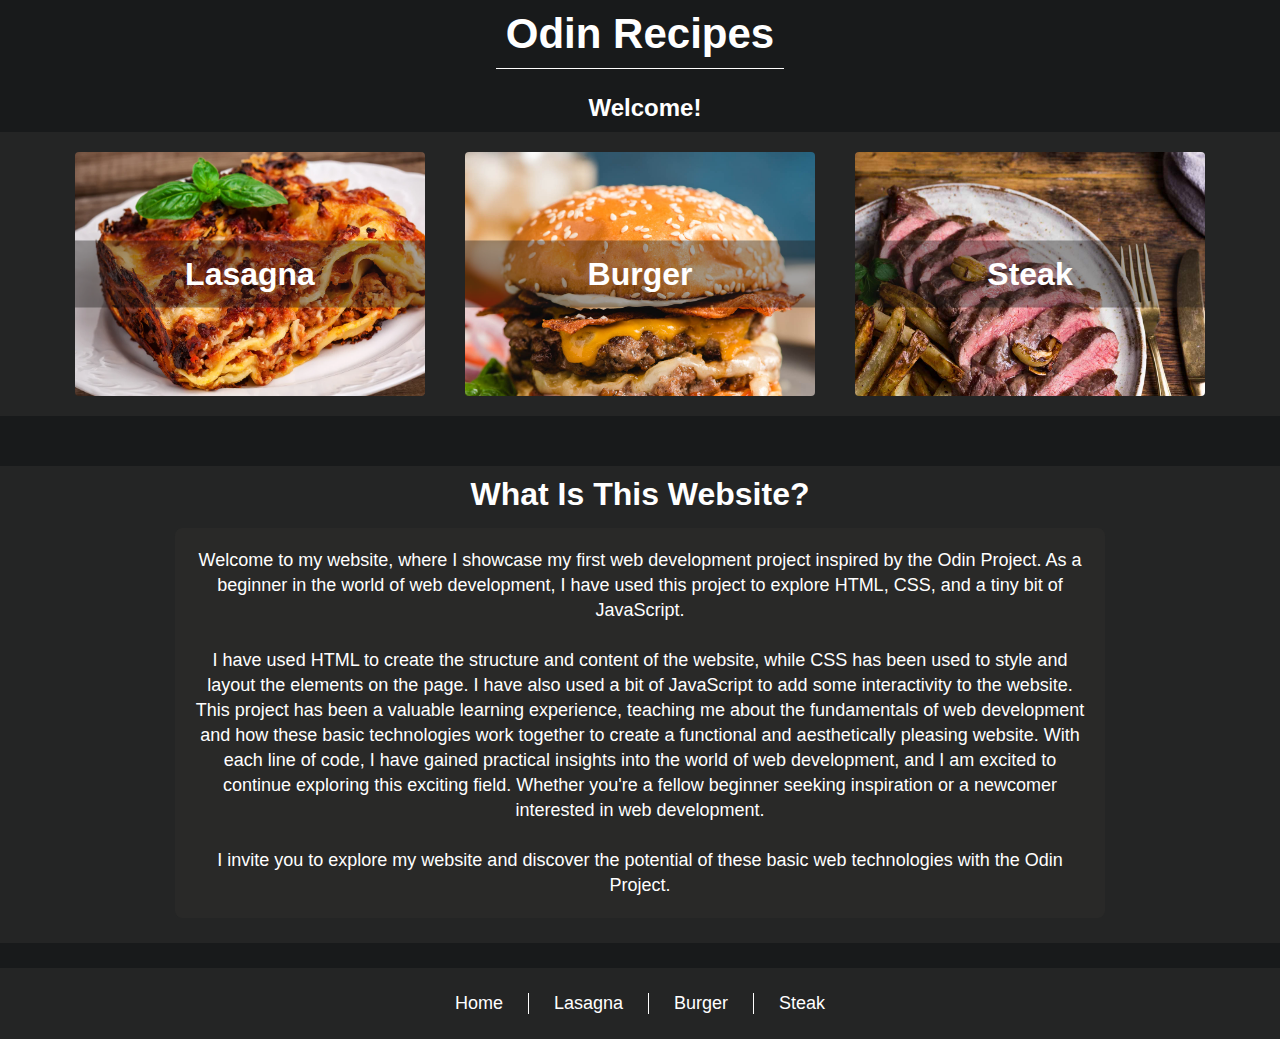
<file: index.html>
<!DOCTYPE html>
<html lang="en">
<head>
    <meta charset="UTF-8">
    <meta http-equiv="X-UA-Compatible" content="IE=edge">
    <meta name="viewport" content="width=device-width, initial-scale=1.0">
    <title>Odin Recipes</title>
    <link rel="stylesheet" href="style.css">
    <script src="script.js"></script>

</head>
<body>
    <div class="main-container-title">
        <div class = "main-title">
            <h1>Odin Recipes</h1>
        </div>
    </div>

    <h2 class="sub-title">Welcome!</h2>

    <div class="container">
        <div class="card" onclick="lasagna()">
                <div class="img img--left">
                    <div class="text">
                        <a href="recipes/lasagna.html" class="text--anchor ">Lasagna</a>
                    </div>
                </div>          
        </div>

        <div class="card" onclick="burger()">
            <div class="img img--middle">
                <div class= "text">
                    <a href="./recipes/burger.html" class="text--anchor ">Burger</a>
                </div>
            </div>
        </div>

        <div class="card" onclick="steak()">
            <div class="img img--right">
                <div class= "text">
                    <a href="./recipes/steak.html" class="text--anchor ">Steak</a>
                </div>
            </div>
        </div>
    </div>
    
    <div class="sub-container">
        <div class="sub-container-heading">
            <h1>What Is This Website?</h1>
        </div>
        <div class = "sub-container-para">
            <p class="sub-para">Welcome to my website, where I showcase my first web development project inspired by the Odin Project. As a beginner in the world of web development, I have used this project to explore HTML, CSS, and a tiny bit of JavaScript.

                <br><br>I have used HTML to create the structure and content of the website, while CSS has been used to style and layout the elements on the page. I have also used a bit of JavaScript to add some interactivity to the website.
                
                This project has been a valuable learning experience, teaching me about the fundamentals of web development and how these basic technologies work together to create a functional and aesthetically pleasing website. With each line of code, I have gained practical insights into the world of web development, and I am excited to continue exploring this exciting field.
                
                Whether you're a fellow beginner seeking inspiration or a newcomer interested in web development. 
                
                <br><br>I invite you to explore my website and discover the potential of these basic web technologies with the Odin Project.</p>
        </div>
    </div>
    
    <footer>
        <div class="footer">
            <ul class="list">

                <li>
                    <a href="#">Home</a>
                </li>

                <li>
                    <a href="#">Lasagna</a>
                </li>

                <li>
                    <a href="#">Burger</a>
                </li>

                <li id=list-far-right>
                    <a href="#">Steak</a>
                </li>

            </ul>
        </div>

    </footer>
</body>
</html>
</file>
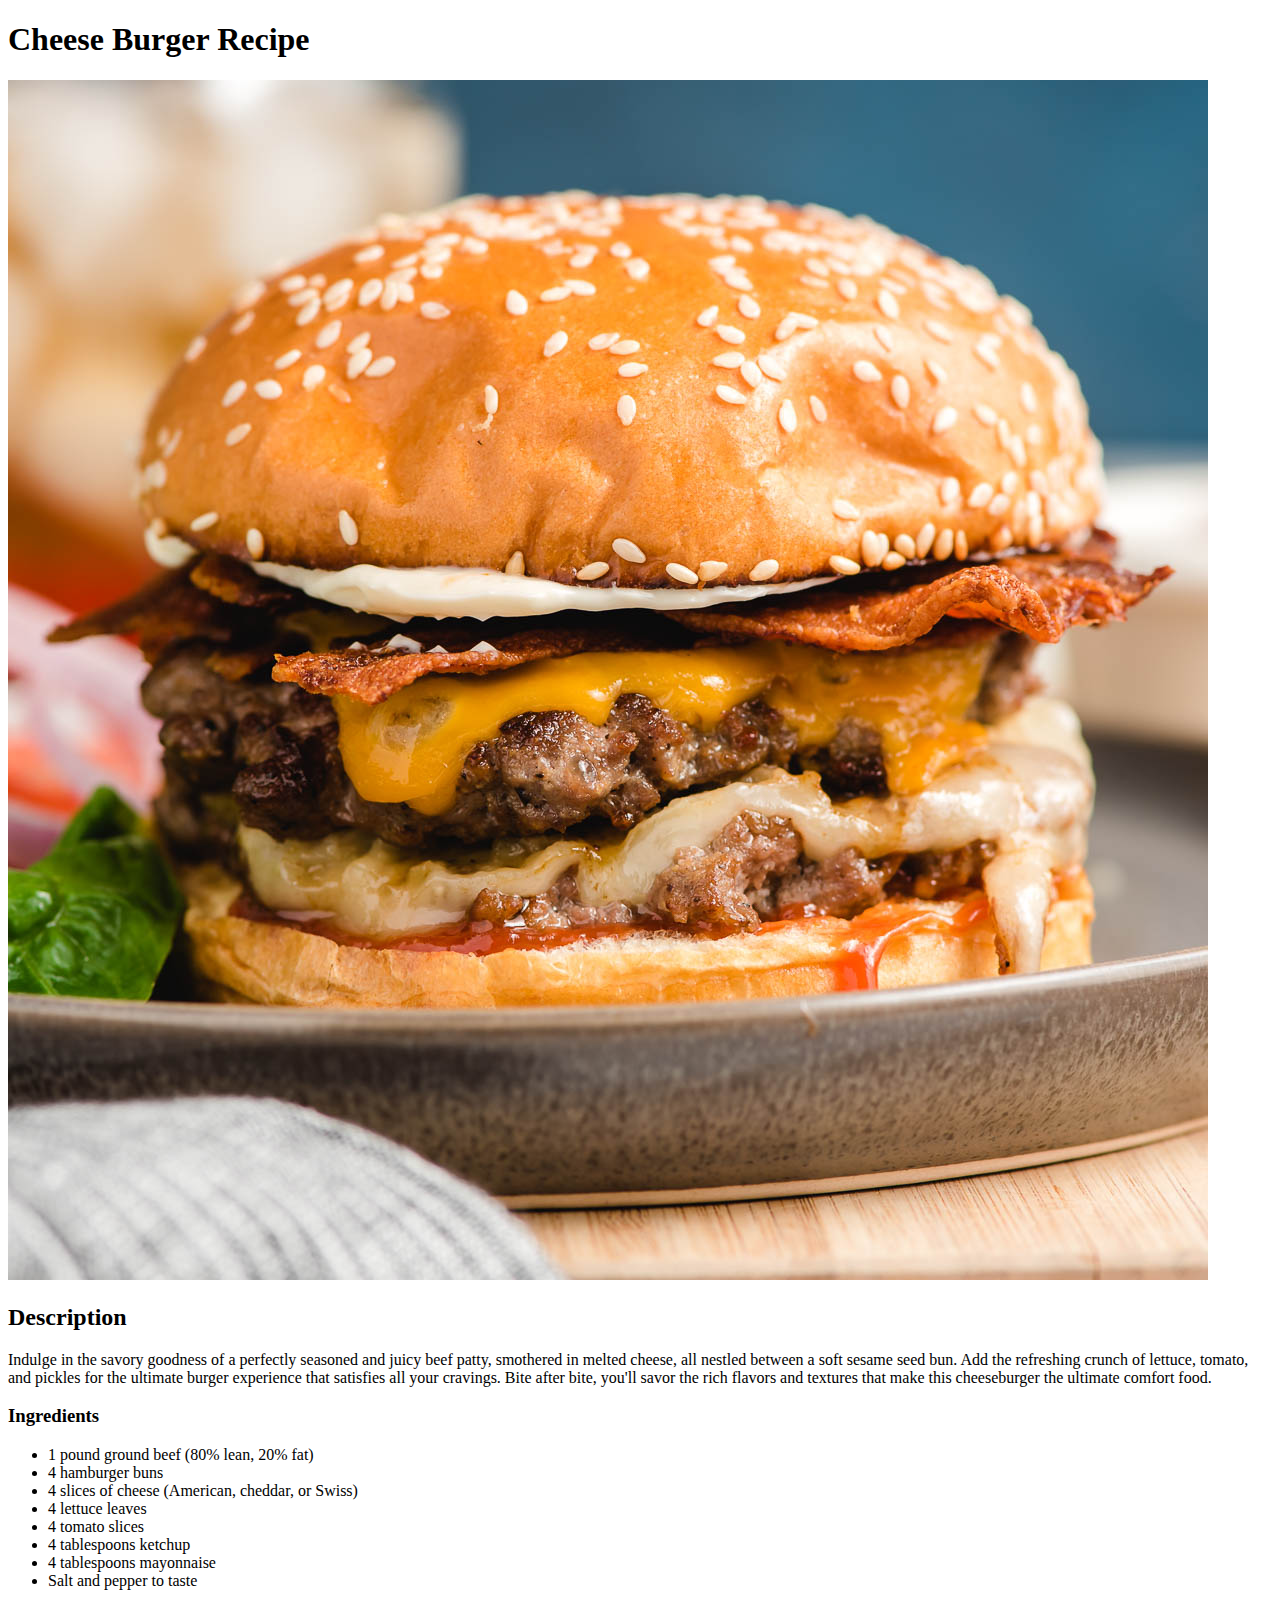
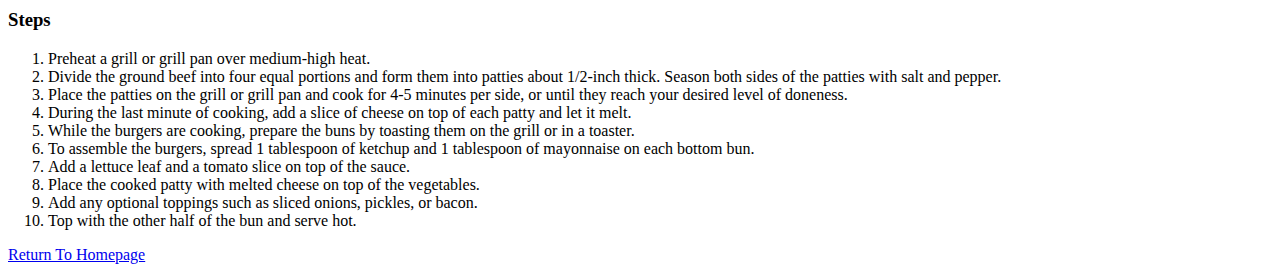
<file: recipes/burger.html>
<!DOCTYPE html>
<html lang="en">
<head>
    <meta charset="UTF-8">
    <meta http-equiv="X-UA-Compatible" content="IE=edge">
    <meta name="viewport" content="width=device-width, initial-scale=1.0">
    <title>Cheese Burger Recipe</title>
</head>
<body>
    <h1>Cheese Burger Recipe</h1>
    <img src="../images/burger.jpg" alt="Picture of a cheese burger">
    
    <h2>Description</h2>
    <p>Indulge in the savory goodness of a perfectly seasoned and juicy beef patty, smothered in melted cheese, all nestled between a soft sesame seed bun. Add the refreshing crunch of lettuce, tomato, and pickles for the ultimate burger experience that satisfies all your cravings. Bite after bite, you'll savor the rich flavors and textures that make this cheeseburger the ultimate comfort food.</p>

    <h3>Ingredients</h3>
        <ul>
            <li>1 pound ground beef (80% lean, 20% fat)</li>
            <li>4 hamburger buns</li>
            <li>4 slices of cheese (American, cheddar, or Swiss)</li>
            <li>4 lettuce leaves</li>
            <li>4 tomato slices</li>
            <li>4 tablespoons ketchup</li>
            <li>4 tablespoons mayonnaise</li>
            <li>Salt and pepper to taste</li>
        </ul>
    
    <h3>Steps</h3>
        <ol>
            <li>Preheat a grill or grill pan over medium-high heat.</li>
            <li>Divide the ground beef into four equal portions and form them into patties about 1/2-inch thick. Season both sides of the patties with salt and pepper.</li>
            <li>Place the patties on the grill or grill pan and cook for 4-5 minutes per side, or until they reach your desired level of doneness.</li>
            <li>During the last minute of cooking, add a slice of cheese on top of each patty and let it melt.</li>
            <li>While the burgers are cooking, prepare the buns by toasting them on the grill or in a toaster.</li>
            <li>To assemble the burgers, spread 1 tablespoon of ketchup and 1 tablespoon of mayonnaise on each bottom bun.</li>
            <li>Add a lettuce leaf and a tomato slice on top of the sauce.</li>
            <li>Place the cooked patty with melted cheese on top of the vegetables.</li>
            <li>Add any optional toppings such as sliced onions, pickles, or bacon.</li>
            <li>Top with the other half of the bun and serve hot.</li>
        </ol>

    <a href="../index.html">Return To Homepage</a>
    
</body>
</html>
</file>
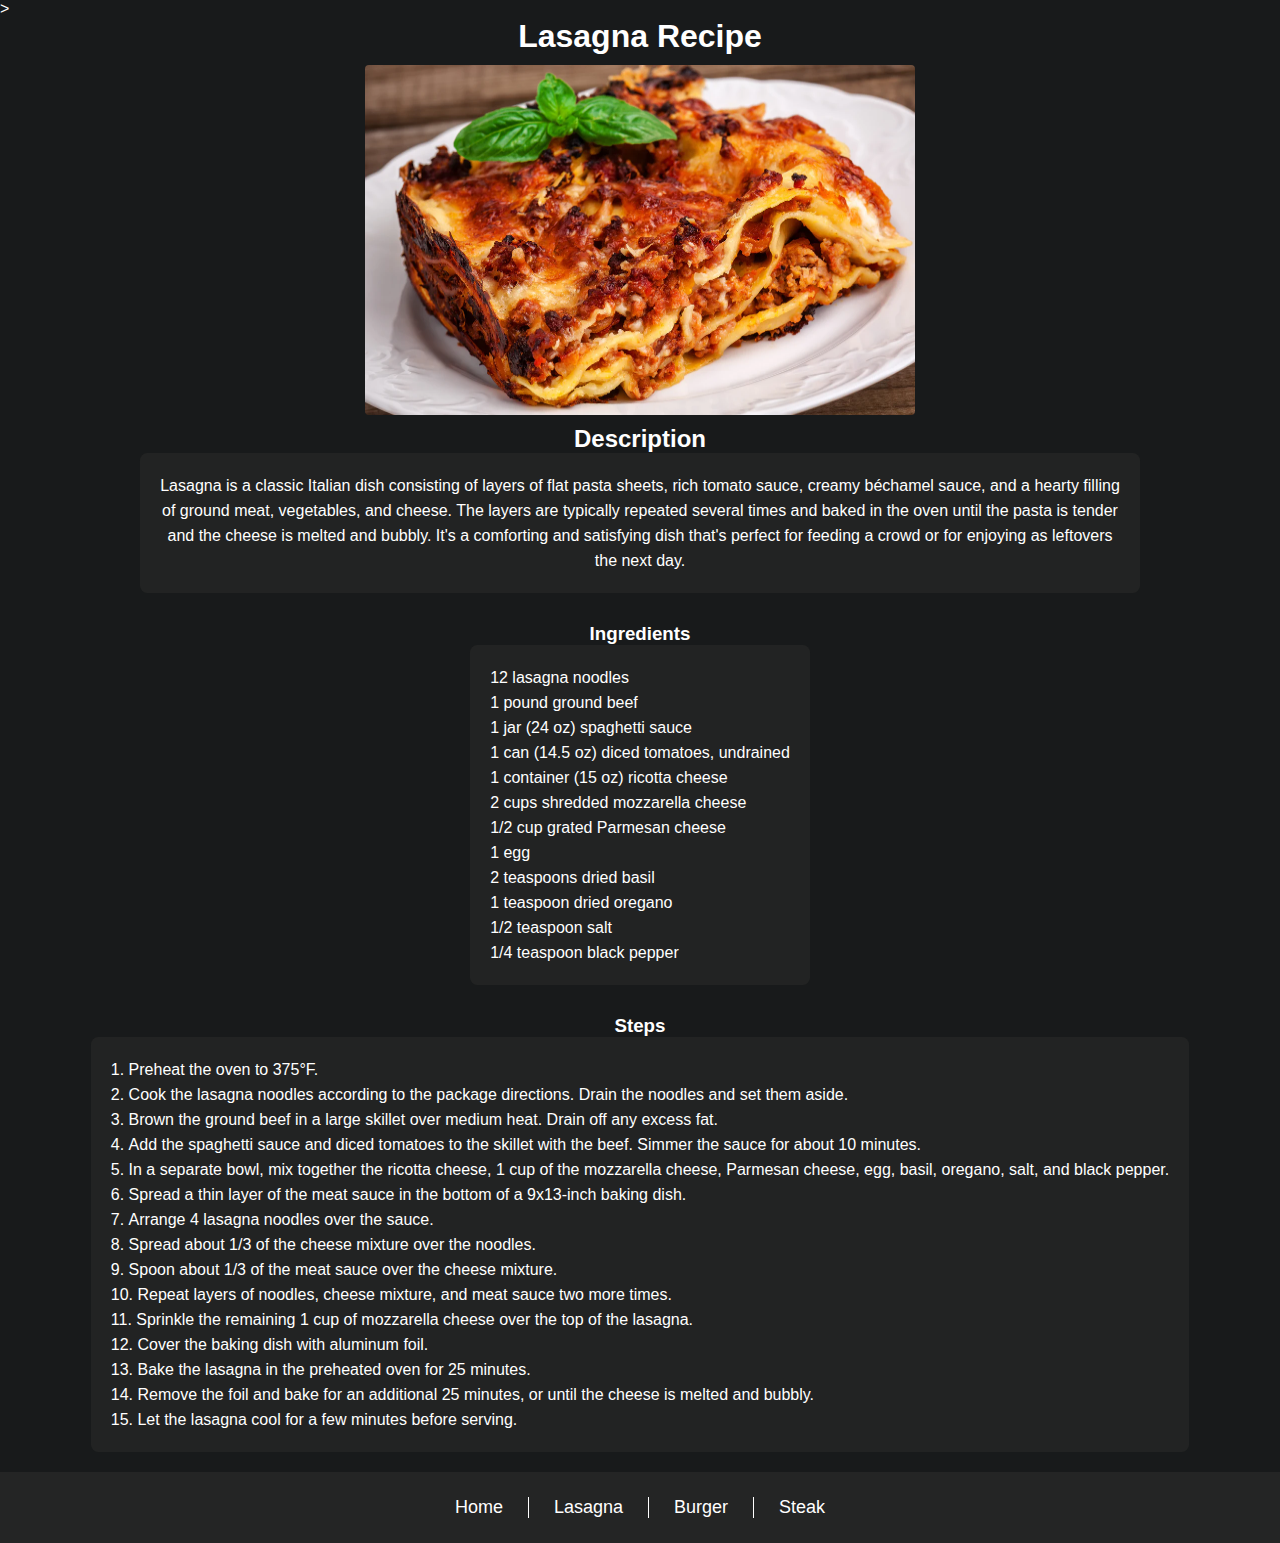
<file: recipes/lasagna.html>
><!DOCTYPE html>
<html lang="en">
<head>
    <meta charset="UTF-8">
    <meta http-equiv="X-UA-Compatible" content="IE=edge">
    <meta name="viewport" content="width=device-width, initial-scale=1.0">
    <title>Lasagna Recipe</title>
    <link rel="stylesheet" href="../style.css">
</head>
<body>
    <div class="all-title-image-container">
        <div class="title-image-container">
            <h1 class="title-h1">Lasagna Recipe</h1>
            <img class = "lasagna-main-image" src="../images/lasagna.jpg" alt="Picture Of Lasagna">
        </div>
    </div>

        <div class="description-container">
            <div class="temp-container">
                <h2 class="description-h2">Description</h2>
                <p class="sub-para description-para">Lasagna is a classic Italian dish consisting of layers of flat pasta sheets, rich tomato sauce, 
                         creamy béchamel sauce, and a hearty filling of ground meat, vegetables, and cheese. 
                         The layers are typically repeated several times and baked in the oven until the pasta is tender and the cheese is melted and bubbly. 
                         It's a comforting and satisfying dish that's perfect for feeding a crowd or for enjoying as leftovers the next day.</p>
            </div>
        </div>

        <div class="ingredients-container">
            <div class="ingredients-container-second">
                <h3 class="ingredients-h1">Ingredients</h3>
                <ul class="sub-para recipe-list ingredients-ul-container">
                    <li>12 lasagna noodles</li>
                    <li>1 pound ground beef</li>
                    <li>1 jar (24 oz) spaghetti sauce</li>
                    <li>1 can (14.5 oz) diced tomatoes, undrained</li>
                    <li>1 container (15 oz) ricotta cheese</li>
                    <li>2 cups shredded mozzarella cheese</li>
                    <li>1/2 cup grated Parmesan cheese</li>
                    <li>1 egg</li>
                    <li>2 teaspoons dried basil</li>
                    <li>1 teaspoon dried oregano</li>
                    <li>1/2 teaspoon salt</li>
                    <li>1/4 teaspoon black pepper</li>
                </ul>
            </div>
        </div>

        <div class="steps-container">
            <div class="steps-container-second">
                <h3 class="steps-h3">Steps</h3>
                <ol class="sub-para recipe-list ingredients-ul-container">
                    <li>Preheat the oven to 375°F.</li>
                    <li>Cook the lasagna noodles according to the package directions. Drain the noodles and set them aside.</li>
                    <li>Brown the ground beef in a large skillet over medium heat. Drain off any excess fat.</li>
                    <li>Add the spaghetti sauce and diced tomatoes to the skillet with the beef. Simmer the sauce for about 10 minutes.</li>
                    <li>In a separate bowl, mix together the ricotta cheese, 1 cup of the mozzarella cheese, Parmesan cheese, egg, basil, oregano, salt, and black pepper.</li>
                    <li>Spread a thin layer of the meat sauce in the bottom of a 9x13-inch baking dish.</li>
                    <li>Arrange 4 lasagna noodles over the sauce.</li>
                    <li>Spread about 1/3 of the cheese mixture over the noodles.</li>
                    <li>Spoon about 1/3 of the meat sauce over the cheese mixture.</li>
                    <li>Repeat layers of noodles, cheese mixture, and meat sauce two more times.</li>
                    <li>Sprinkle the remaining 1 cup of mozzarella cheese over the top of the lasagna.</li>
                    <li>Cover the baking dish with aluminum foil.</li>
                    <li>Bake the lasagna in the preheated oven for 25 minutes.</li>
                    <li>Remove the foil and bake for an additional 25 minutes, or until the cheese is melted and bubbly.</li>
                    <li>Let the lasagna cool for a few minutes before serving.</li>
                </ol>
            </div>
        </div>
        
    
    <!-- <a href="../index.html">Return To Homepage</a> -->
</body>

<footer>
    <div class="footer">
        <ul class="list">

            <li>
                <a href="#">Home</a>
            </li>

            <li>
                <a href="#">Lasagna</a>
            </li>

            <li>
                <a href="#">Burger</a>
            </li>

            <li id=list-far-right>
                <a href="#">Steak</a>
            </li>

        </ul>
    </div>

</footer>
</html>
</file>
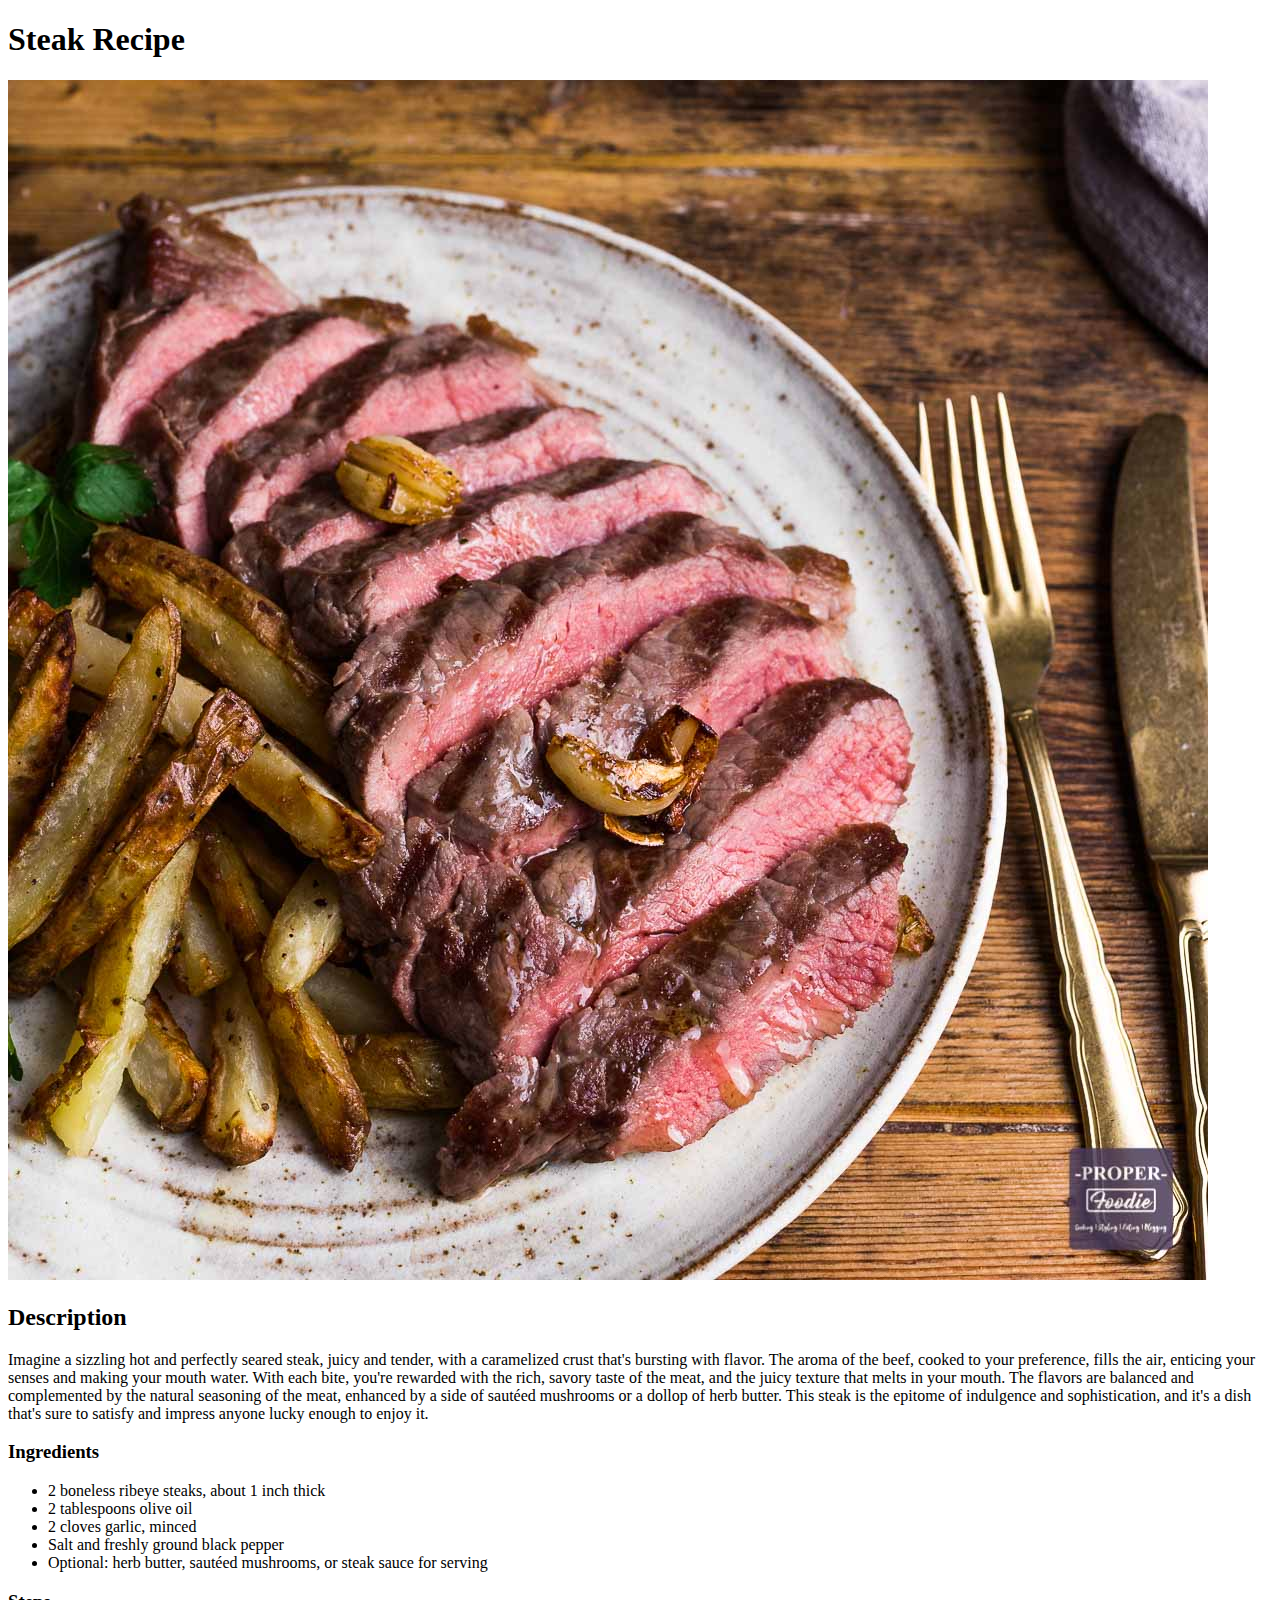
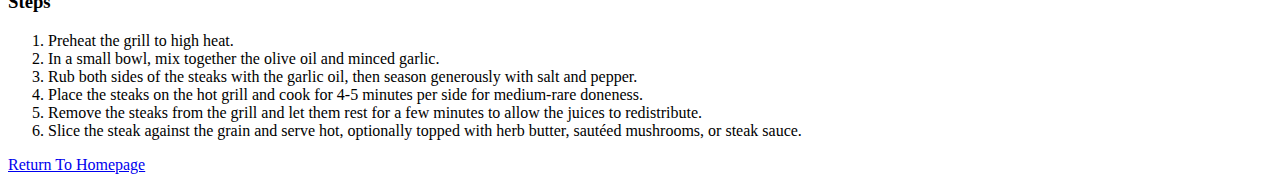
<file: recipes/steak.html>
<!DOCTYPE html>
<html lang="en">
<head>
    <meta charset="UTF-8">
    <meta http-equiv="X-UA-Compatible" content="IE=edge">
    <meta name="viewport" content="width=device-width, initial-scale=1.0">
    <title>Steak Recipe</title>
</head>
<body>
    <h1>Steak Recipe</h1>
    <img src="../images/steak.jpg" alt="Picture Of A Steak">
    
    <h2>Description</h2>
    <p>Imagine a sizzling hot and perfectly seared steak, juicy and tender, with a caramelized crust that's bursting with flavor. The aroma of the beef, cooked to your preference, fills the air, enticing your senses and making your mouth water. With each bite, you're rewarded with the rich, savory taste of the meat, and the juicy texture that melts in your mouth. The flavors are balanced and complemented by the natural seasoning of the meat, enhanced by a side of sautéed mushrooms or a dollop of herb butter. This steak is the epitome of indulgence and sophistication, and it's a dish that's sure to satisfy and impress anyone lucky enough to enjoy it.<p>

    <h3>Ingredients</h3>
        <ul>
            <li>2 boneless ribeye steaks, about 1 inch thick</li>
            <li>2 tablespoons olive oil</li>
            <li>2 cloves garlic, minced</li>
            <li>Salt and freshly ground black pepper</li>
            <li>Optional: herb butter, sautéed mushrooms, or steak sauce for serving</li>
        </ul>
    <h3>Steps</h3>
        <ol>
            <li>Preheat the grill to high heat.</li>
            <li>In a small bowl, mix together the olive oil and minced garlic.</li>
            <li>Rub both sides of the steaks with the garlic oil, then season generously with salt and pepper.
            </li>
            <li>Place the steaks on the hot grill and cook for 4-5 minutes per side for medium-rare doneness.</li>
            <li>Remove the steaks from the grill and let them rest for a few minutes to allow the juices to redistribute.</li>
            <li>Slice the steak against the grain and serve hot, optionally topped with herb butter, sautéed mushrooms, or steak sauce.</li>
        </ol>

    <a href="../index.html">Return To Homepage</a>
</body>
</html>
</file>
<file: style.css>
html{
    height: 100%;
}

* {
    margin: 0;
    padding: 0;
}

body {
    font-family: Verdana, "Geneva", Tahoma, sans-serif;
    text-decoration: none;
    color: white;
    background-color: #181a1b;

    min-height: 100%;

    display: flex;
    flex-direction: column;
}

a {
    text-decoration: none; 
    color: white;
}

footer{
    background-color: #242525;
    padding: 1.55rem;

    margin-top: auto;
}

ul {
    list-style:none;
}


.footer .list{
    width: 100%;
    display: flex;
    justify-content: center;
}

.footer ul li a{
    text-decoration: none;
    font-size: 18px;

    /* border-right: solid 1px;
    padding-right: 50px; */
}

.footer ul #list-far-right{
    border-right: solid 0px;
}

.footer ul li {
    display: inline-block;
    padding: 0 25px;
    border-right: solid 1.5px;
}

.footer ul li a:hover{
    color: #f1d36f;
    transition: 400ms;
}

.main-container-title {
    margin-top: 10px;

    display: flex;
    justify-content: center;
}

.main-title{
    padding: 0 10px 10px 10px;
    border-bottom: #fff solid 1.5px;
}

.main-title > h1{
    text-align: center;
    font-size: 42px;
    margin: auto;
}



.sub-title {
    display: flex;
    justify-content: center;
    margin: 25px 0px 10px 10px;
}

.container {
    /* border: solid blue 2px; */
    width: 100%;
    display: flex;
    justify-content: center;
    padding: 10px 0px 10px 0px;
    background-color: #242525;
}

.card {
    padding: 10px;
}

.img {
    width: 350px;
    height: 244px;
    background-size: cover;
    background-repeat: no-repeat;
    border-radius: 4px;
    cursor: pointer;

    /* border: solid red 1px; */
}

.img--left {
    background-image: url(./images/lasagna.jpg);
    margin-right: 20px;

}

.img--middle {
    background-image: url(./images/burger.jpg);
}

.img--right {
    background-image: url(./images/steak.jpg);
    margin-left: 20px;
}


.card .img:hover {
    box-shadow: 0 4px 8px 0 rgba(0, 0, 0, 0.2), 0 6px 20px 0 rgba(0, 0, 0, 0.19);
    transform: scale(1.03);
    /* transition: box-shadow 0.4s ease-in-out; */
    transition: 0.4s;
}

.text {
    width: auto;
    height: auto;
    margin: 0 auto;
    padding: 15px;
    position: relative;
    text-align: center;

    top: 50%;
    left: 50%;
    transform: translate(-50%, -50%);

    background-color: rgba(27, 25, 24, 0.4);
}

.text > .text--anchor {
    color: white;
    font-weight: 800;
    font-size: 32px;
}

.card:hover .text--anchor {
    color: #f1d36f;
    transition: 0.4s;
}

.sub-container{
    text-align: center;

    margin-top: 50px;
    background-color: #242525;

    margin-bottom: 25px;
}

.sub-container-heading{
    padding: 10px;
}

.sub-container-para{
    margin: 0px 150px 0px 150px;
    padding: 5px 25px 25px 25px;

    font-size: 18px;
}

.sub-para{
    line-height: 25px;
    color: #ffffff;

    padding: 20px;
    background-color: #2f2f2d78;
    border-radius: 7.5px;
}

.all-title-image-container{
    display: flex;
    justify-content: center;
}

.title-h1{
    text-align: center;
    margin-bottom: 10px;
}

.lasagna-main-image{
    width: 550px;
    height: 350px;
    background-size: cover;
    background-repeat: no-repeat;
    border-radius: 4px;
}

.description-container, .ingredients-container, .steps-container{
    /* text-align: center; */

    display: flex;
    justify-content: center;
    margin-bottom: 20px;
}

.temp-container, .ingredients-h1, .steps-h3{
    text-align: center;
}

.temp-container{
    width: 1000px;
}

.temp-container, .ingredients-container-second, .steps-container-second{
    margin-top: 10px;
    /* border: solid red 1px; */
}

.recipe-list{
    list-style-position: inside;
}
</file>
